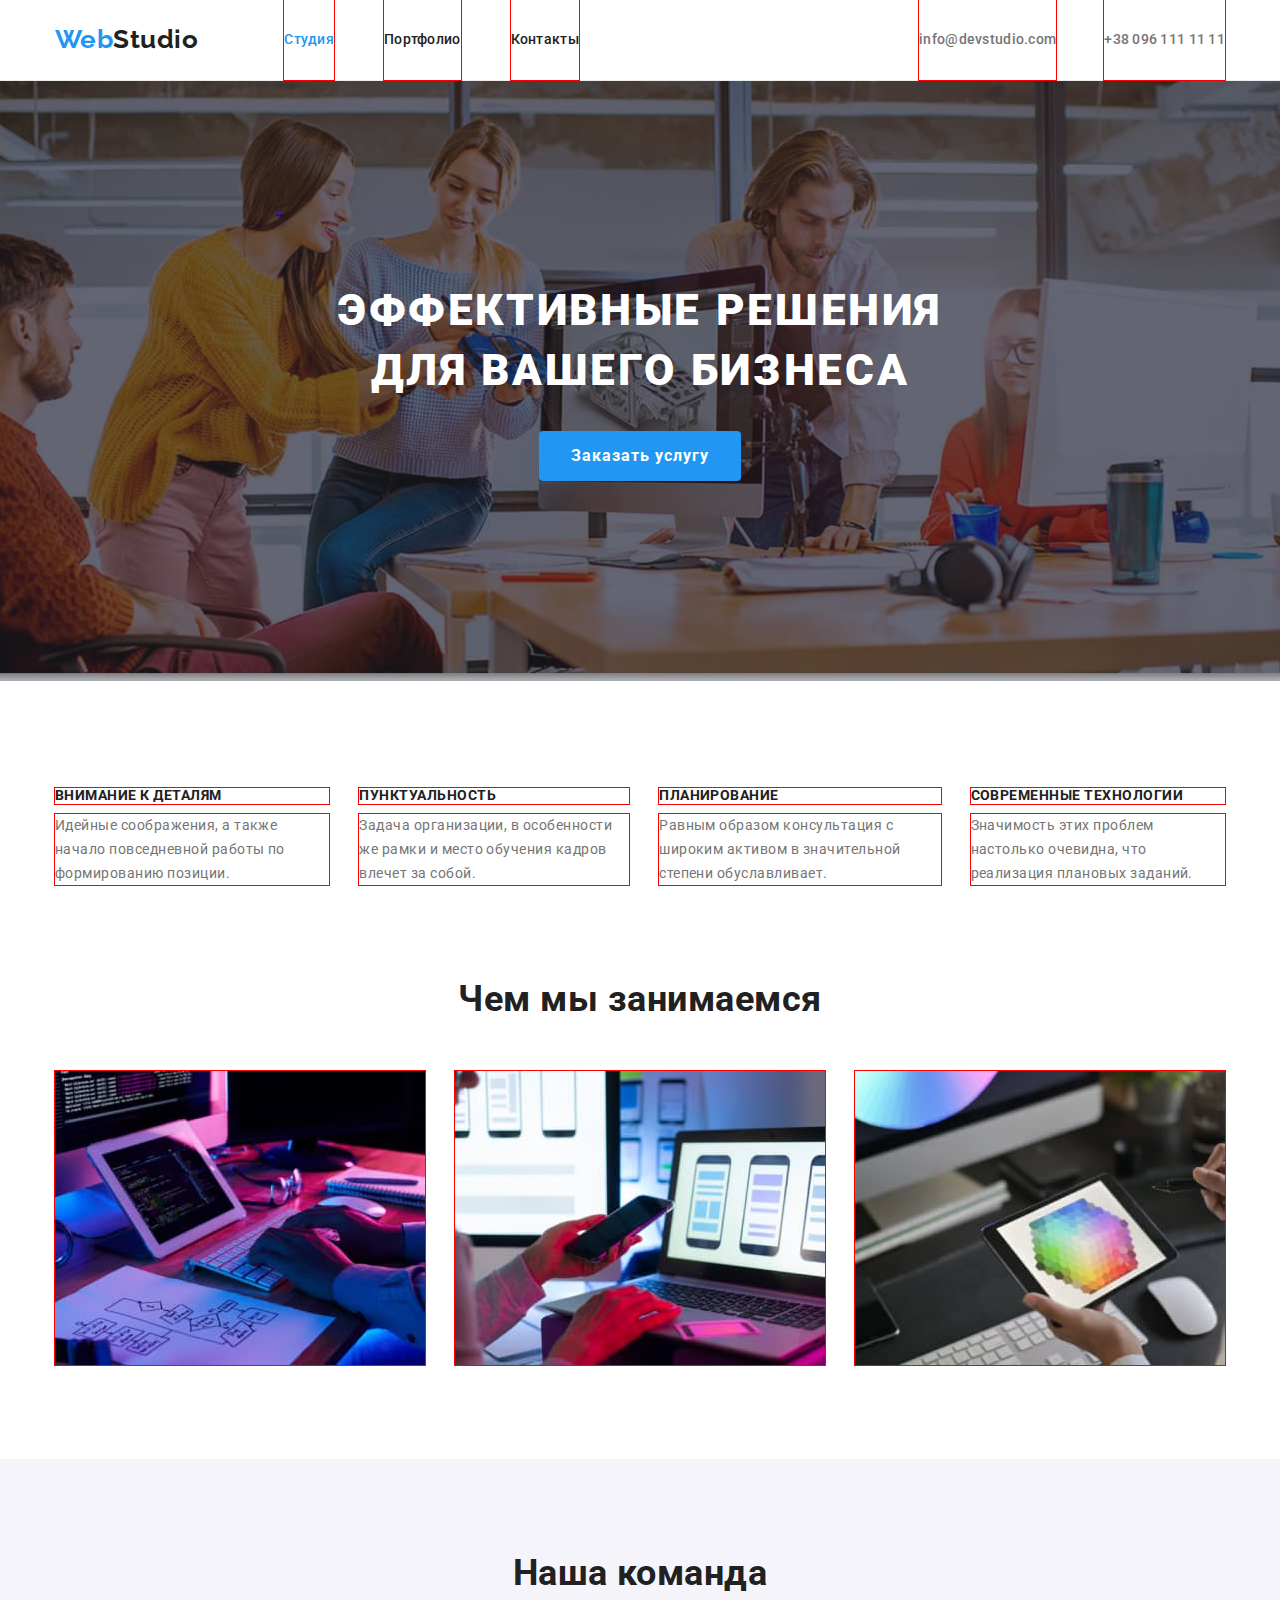
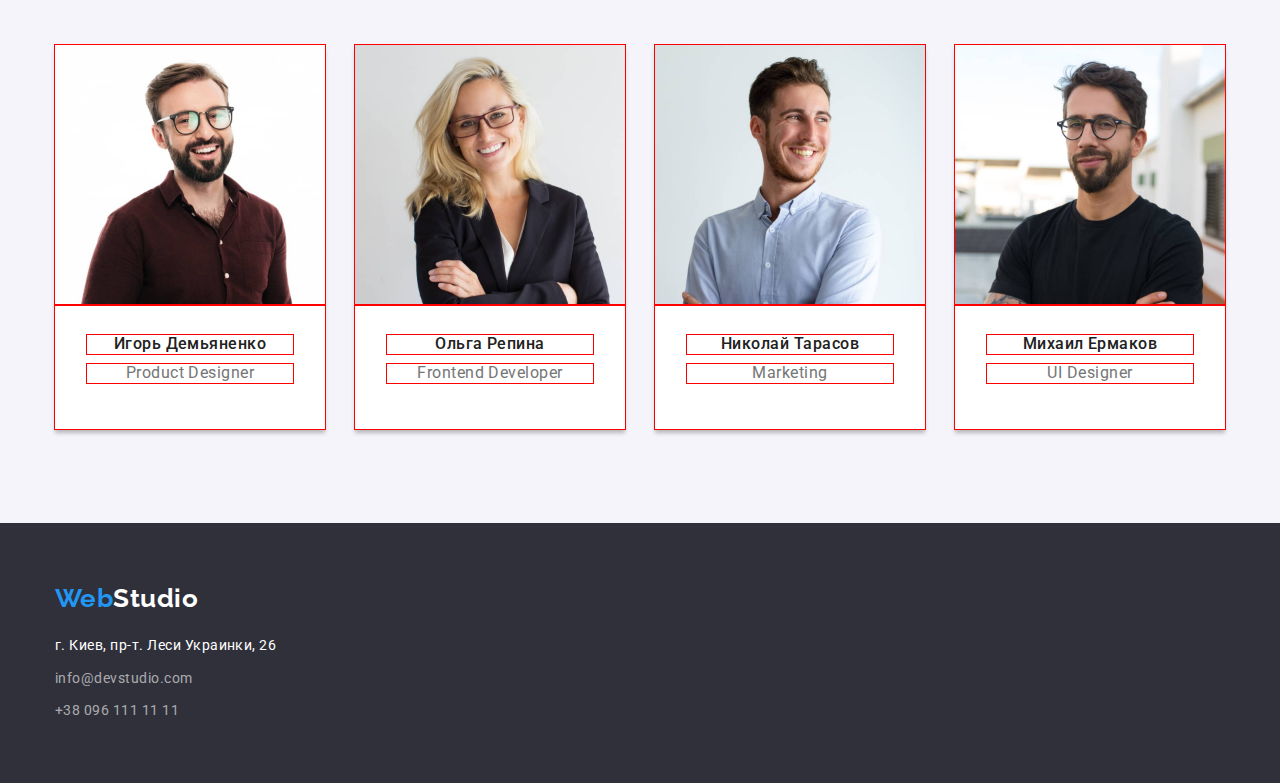
<file: index.html>
<!DOCTYPE html>
<html lang="ru">
    <head>
        <meta charset="UTF-8" />
        <meta http-equiv="X-UA-Compatible" content="IE=edge" />
        <meta name="viewport" content="width=device-width, initial-scale=1.0" />
        <title>Студия</title>
        <link rel="preconnect" href="https://fonts.googleapis.com">
        <link rel="preconnect" href="https://fonts.gstatic.com" crossorigin>
        <link href="https://fonts.googleapis.com/css2?family=Raleway:wght@700&family=Roboto:wght@400;500;700;900&display=swap" rel="stylesheet">
        <link rel="stylesheet" href="https://cdnjs.cloudflare.com/ajax/libs/modern-normalize/1.1.0/modern-normalize.min.css">
        <link rel="stylesheet" href="./css/styles.css">
    </head>

    <body>

        <!--Шапка страницы-->

        <header class="header-main">
            <div class="navigation-main container">
                <nav class="navigation">
                    <a href="./index.html" class="header-logo logo links "><span class="logo-style">Web</span>Studio</a>
                    <ul class="navigation-list list">
                        <li class="item">
                            <a href="./index.html" class="navigation-link links current">Студия</a>
                        </li>
                        <li class="item">
                            <a href="./portfolio.html" class="navigation-link links">Портфолио</a>
                        </li>
                        <li class="item">
                            <a href="" class="navigation-link links">Контакты</a>
                        </li>
                    </ul>
                </nav>
                
                <ul class="header-contacts-list list">
                    <li class="header-contacts-item item">
                        <a href="mailto:info@devstudio.com" class="header-contacts-link links">info@devstudio.com</a>
                    </li>
                    <li class="header-contacts-item item">
                        <a href="tel:+380961111111" class="header-contacts-link links">+38 096 111 11 11</a>
                    </li>
                
                </ul>
            </div>
        </header>

        <!--Основной контент-->

        <main>

        <!--Первая секция-->
            
            <section class="hero">
                <div class="container">
                    <h1 class="hero-title">Эффективные решения для вашего бизнеса</h1>
                
                    <button type="button" class="hero-button btn">Заказать услугу</button>
                </div>

            </section>

        <!--Вторая секция-->

            <section class="benefits">
                <div class="container">
                    <h2 style="display: none;">Наши преимущества</h2> <!--Скрытый заголовок-->

                <ul class=" benefits-list list">
                    <li class="item">
                        <h3 class="benefits-subtitle">Внимание к деталям</h3>
                        <p class="benefits-text">
                            Идейные соображения, а также начало повседневной работы по
                            формированию позиции.
                        </p>
                    </li>

                    <li class="item">
                        <h3 class="benefits-subtitle">Пунктуальность</h3>
                        <p class="benefits-text">
                            Задача организации, в особенности же рамки и место обучения кадров
                            влечет за собой.
                        </p>
                    </li>

                    <li class="item">
                        <h3 class="benefits-subtitle">Планирование</h3>
                        <p class="benefits-text">
                            Равным образом консультация с широким активом в значительной
                            степени обуславливает.
                        </p>
                    </li>

                    <li class="item">
                        <h3 class="benefits-subtitle">Современные технологии</h3>
                        <p class="benefits-text">
                            Значимость этих проблем настолько очевидна, что реализация
                            плановых заданий.
                        </p>
                    </li>
                </ul>
                </div>
            </section>
            
        <!--Третья секция-->
            
            <section class="workflow">
                <div class="container">
                    <h2 class="workflow-title">Чем мы занимаемся</h2>

                <ul class="workflow-list list">
                    <li class="item">
                        <img src="./images/workflow1.jpg" alt="Программист пишет код на клавиатуре" width="370"/>
                    </li>

                    <li class="item">
                        <img src="./images/workflow2.jpg" alt="Тестировщик проверяет изображение на телефоне" width="370"/>
                    </li>

                    <li class="item">
                        <img src="./images/workflow3.jpg" alt="Палитра цветов на планшете в виде ромба" width="370" />
                    </li>
                </ul>
                </div>
            </section>

        <!--Четвертая секция-->

            <section class="team">
                <div class="container">
                    <h2 class="team-title">Наша команда</h2>
                    <ul class="team-list list">
                        
                        <li class="item">
                            <div class="team-list-card-thumb">
                                <img src="./images/team-member1.jpg" alt="Фотография продукт дизайнера" width="270"/>
                            </div>
                        
                            <div class="team-list-content">
                                <h3 class="team-name">Игорь Демьяненко</h3>
                                <p class="team-position" lang="en">Product Designer</p>
                            </div>    
                        
                        </li>
                        
                        <li class="item">

                            <div class="team-list-card-thumb">
                                <img src="./images/team-member2.jpg" alt="Фотография фронтенд разработчика" width="270"/>
                            </div>                    
                            
                            
                            <div class="team-list-content">
                                <h3 class="team-name">Ольга Репина</h3>
                                <p class="team-position" lang="en">Frontend Developer</p>
                            </div>
                        </li>
                        
                        <li class="item">

                            <div class="team-list-card-thumb">
                                <img src="./images/team-member3.jpg" alt="Фотография маркетолога" width="270"/>
                            </div>
                            
                            <div class="team-list-content">
                                <h3 class="team-name">Николай Тарасов</h3>
                                <p class="team-position" lang="en">Marketing</p>
                            </div>    
                        
                        </li>
                        
                        <li class="item">

                            <div class="team-list-card-thumb">
                                <img src="./images/team-member4.jpg" alt="Фотография дизайнера" width="270"/>
                            </div>
                            
                            <div class="team-list-content">
                                <h3 class="team-name">Михаил Ермаков</h3>
                                <p class="team-position" lang="en">UI Designer</p>
                            </div>
                            
                        </li>

                    </ul>
                </div>
            </section>

        </main>

        <!--Подвал страницы-->

        <footer class="footer">

            <div class="container">
                <a class="footer-logo logo links" href="./index.html"><span class="logo-style">Web</span>Studio</a>

                <address class="footer-address">
                
                    <p class="footer-address-text">г. Киев, пр-т. Леси Украинки, 26</p>
                    <ul class="footer-address-list list">
                        
                        <li class="footer-address-item">
                            <a class="footer-address-links links" href="mailto:info@devstudio.com">info@devstudio.com</a>
                        </li>
                        
                        <li class="footer-address-item">
                            <a class="footer-address-links links" href="tel:+380961111111">+38 096 111 11 11</a>
                        </li>
                    
                    </ul>

                </address>
            </div>

        </footer>

    </body>

</html>
</file>
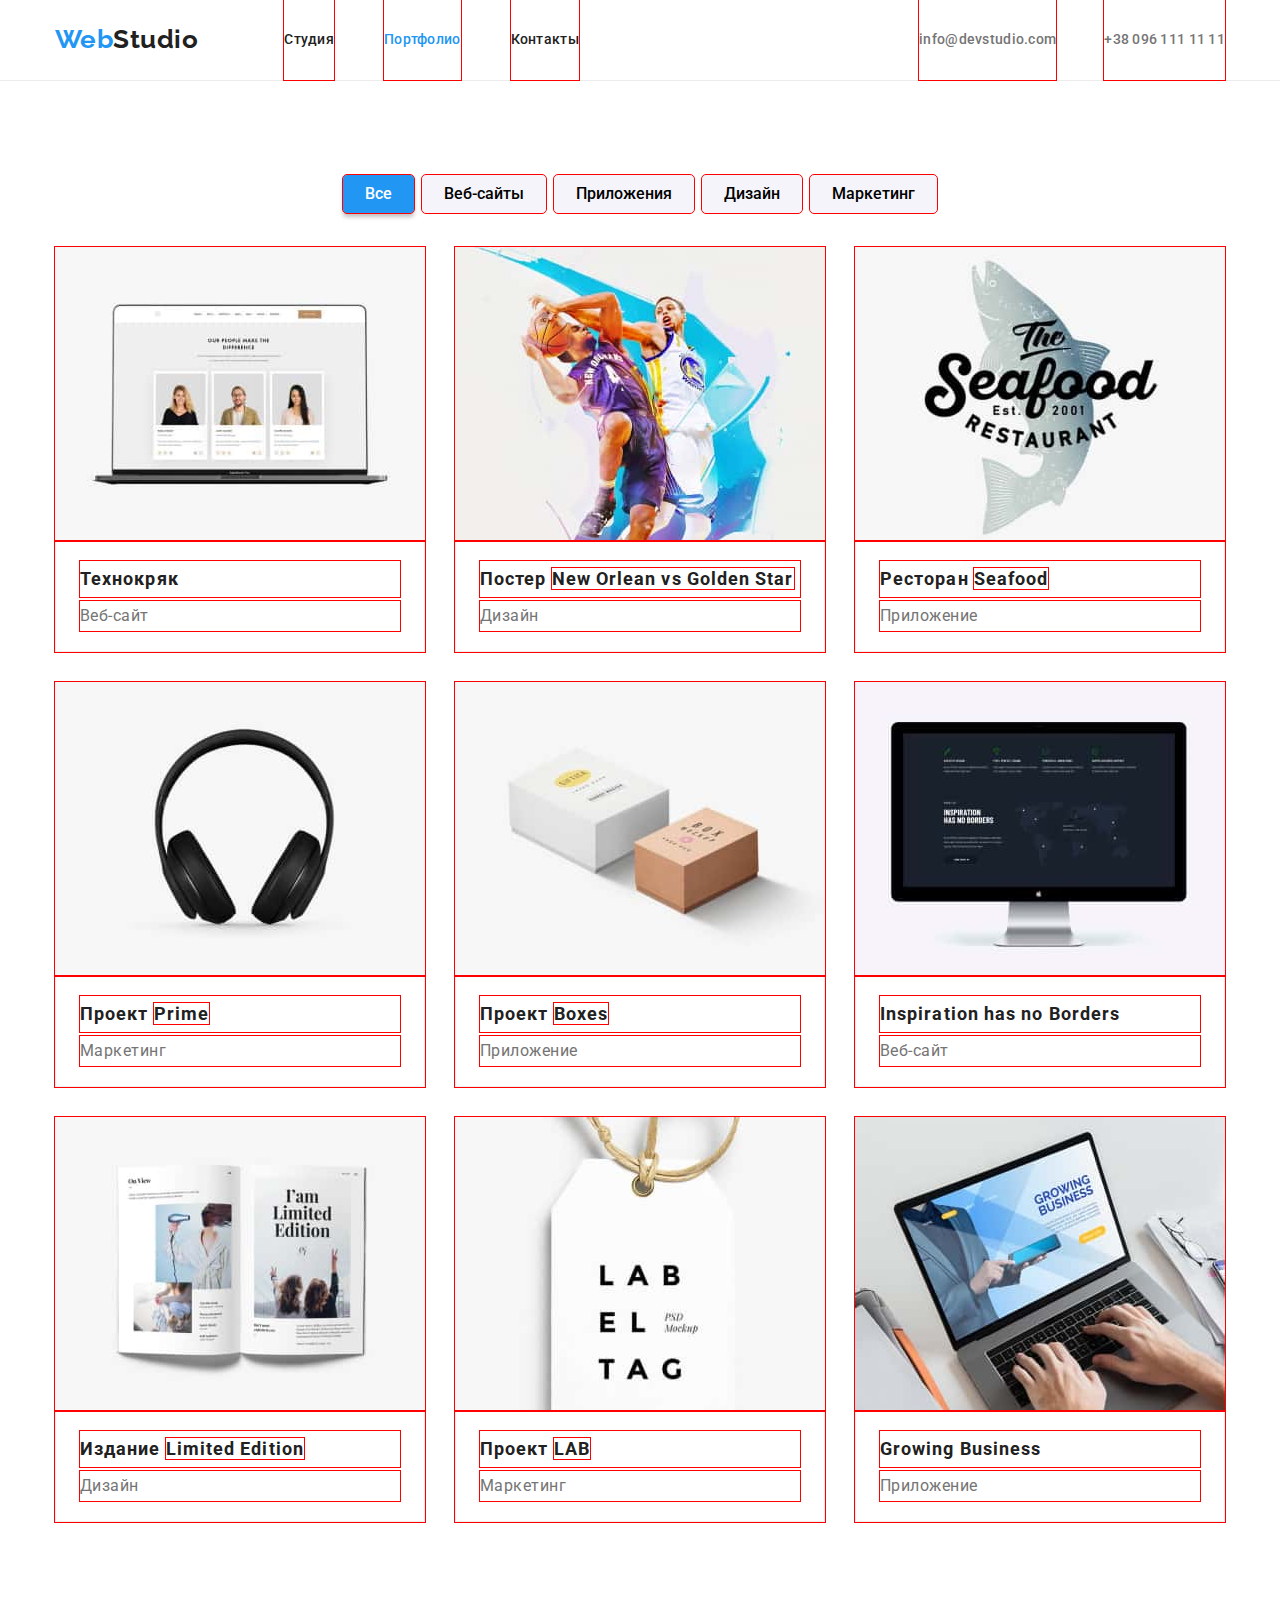
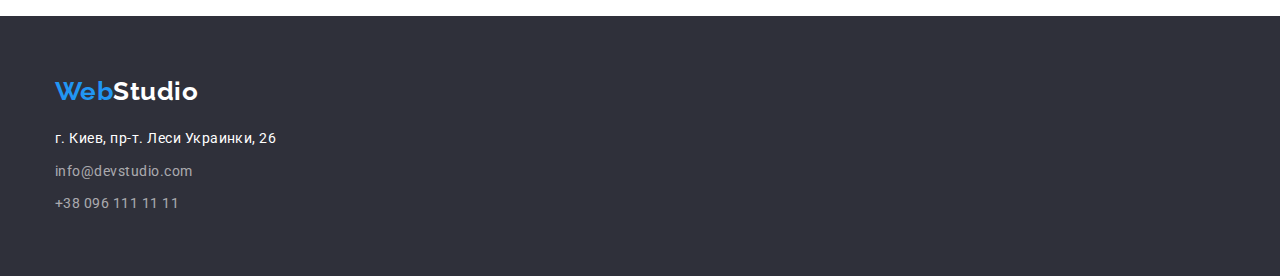
<file: portfolio.html>
<!DOCTYPE html>
<html lang="ru">
<head>
    <meta charset="UTF-8">
    <meta http-equiv="X-UA-Compatible" content="IE=edge">
    <meta name="viewport" content="width=device-width, initial-scale=1.0">
    <title>Портфолио</title>
    <link rel="preconnect" href="https://fonts.googleapis.com">
    <link rel="preconnect" href="https://fonts.gstatic.com" crossorigin>
    <link href="https://fonts.googleapis.com/css2?family=Raleway:wght@700&family=Roboto:wght@400;500;700;900&display=swap" rel="stylesheet">
    <link rel="stylesheet" href="https://cdnjs.cloudflare.com/ajax/libs/modern-normalize/1.1.0/modern-normalize.min.css">
    <link rel="stylesheet" href="./css/styles.css">
</head>

<body>

    <!--Шапка страницы-->

    <header class="header-main">
        <div class="navigation-main container">
            <nav class="navigation">
                <a href="./index.html" class="header-logo logo links "><span class="logo-style">Web</span>Studio</a>
                <ul class="navigation-list list">
                    <li class="item">
                        <a href="./index.html" class="navigation-link links">Студия</a>
                    </li>
                    <li class="item">
                        <a href="./portfolio.html" class="navigation-link links current">Портфолио</a>
                    </li>
                    <li class="item">
                        <a href="" class="navigation-link links">Контакты</a>
                    </li>
                </ul>
            </nav>
            
            <ul class="header-contacts-list list">
                <li class="header-contacts-item item">
                    <a href="mailto:info@devstudio.com" class="header-contacts-link links">info@devstudio.com</a>
                </li>
                <li class="header-contacts-item item">
                    <a href="tel:+380961111111" class="header-contacts-link links">+38 096 111 11 11</a>
                </li>
            
            </ul>
        </div>
    </header>

    <!--Секция примеров работ-->
    <main>    
        <section class="portfolio">

        <h1 style="display: none;">Портфолио</h1> <!--Скрытый заголовок-->
            
            <div class="container">
                <ul class="portfolio-btn-list list">
                    <li class="portfolio-btn-item item">
                        <button class="portfolio-btn-button btn current" type="button">Все</button>
                    </li>
    
                    <li class="portfolio-btn-item item">
                        <button class="portfolio-btn-button btn" type="button">Веб-сайты</button>
                    </li>
    
                    <li class="portfolio-btn-item item">
                        <button class="portfolio-btn-button btn" type="button">Приложения</button>
                    </li>
    
                    <li class="portfolio-btn-item item">
                        <button class="portfolio-btn-button btn" type="button">Дизайн</button>
                    </li>
    
                    <li class="portfolio-btn-item item">
                        <button class="portfolio-btn-button btn" type="button">Маркетинг</button>
                    </li>
                </ul>
    
                <ul class="portfolio-card-list list">
                    <li class="portfolio-card-item item">
                        <a class="portfolio-card-link links" href="">
                            
                            <img src="./images/project1.jpg" width="370" alt="Ноутбук с открытым веб-сайтом">
                            
                            <div class="portfolio-card-content">
                                <h2 class="portfolio-card-subtitle">Технокряк</h2>
                                <p class="portfolio-card-text">Веб-сайт</p>
                            </div>
                        </a>
                    </li>
    
                    <li class="portfolio-card-item item">
                        <a class="portfolio-card-link links" href="">
                            
                            <img src="./images/project2.jpg" width="370" alt="Постер с двумя баскетболистами которые борятся за мяч">
                        
                            <div class="portfolio-card-content">
                                <h2 class="portfolio-card-subtitle">Постер <span lang="en">New Orlean vs Golden Star</span></h2>
                                <p class="portfolio-card-text">Дизайн</p>
                            </div>
                        </a>
                    </li>
    
                    <li class="portfolio-card-item item">
                        <a class="portfolio-card-link links" href="">
                            
                            <img src="./images/project3.jpg" width="370" alt="Логотип ресторана морепродуктов">
                            
                            <div class="portfolio-card-content">
                                <h2 class="portfolio-card-subtitle">Ресторан <span lang="en">Seafood</span></h2>
                                <p class="portfolio-card-text">Приложение</p>
                            </div>
                        </a>
                    </li>
    
                    <li class="portfolio-card-item item">
                        <a class="portfolio-card-link links" href="">
                                
                            <img src="./images/project4.jpg" width="370" alt="Полноразмерные наушники" >
                            
                            <div class="portfolio-card-content">
                                <h2 class="portfolio-card-subtitle">Проект <span lang="en">Prime</span></h2>
                                <p class="portfolio-card-text">Маркетинг</p>
                            </div>
                        </a>
                    </li>
    
                    <li class="portfolio-card-item item">
                        <a class="portfolio-card-link links" href="">
                                
                            <img src="./images/project5.jpg" width="370" alt="Две коробки, маленькая белая и большая коричневая">
                            
                            <div class="portfolio-card-content">
                                <h2 class="portfolio-card-subtitle">Проект <span lang="en">Boxes</span></h2>
                                <p class="portfolio-card-text">Приложение</p>
                            </div>
                        </a>
                    </li>
    
                    <li class="portfolio-card-item item">
                        <a class="portfolio-card-link links" href="">
                                
                            <img src="./images/project6.jpg" width="370" alt="Компьютер моноблок с открытыс сайтом на экране">
                            
                            <div class="portfolio-card-content">
                                <h2 class="portfolio-card-subtitle" lang="en">Inspiration has no Borders</h2>
                                <p class="portfolio-card-text">Веб-сайт</p>
                            </div>
                        </a>
                    </li>
    
                    <li class="portfolio-card-item item">
                        <a class="portfolio-card-link links" href="">
                                
                            <img src="./images/project7.jpg" width="370" alt="Открытый журнал со статьями">
                            
                            <div class="portfolio-card-content">
                                <h2 class="portfolio-card-subtitle">Издание <span lang="en">Limited Edition</span></h2>
                                <p class="portfolio-card-text">Дизайн</p>
                            </div>
                        </a>
                    </li>
    
                    <li class="portfolio-card-item item">
                        <a class="portfolio-card-link links" href="">
                                
                            <img src="./images/project8.jpg" width="370" alt="Бирка с названием проекта">
                            
                            <div class="portfolio-card-content">
                                <h2 class="portfolio-card-subtitle">Проект <span lang="en">LAB</span></h2>
                                <p class="portfolio-card-text">Маркетинг</p>
                            </div>
                        </a>
                    </li>
    
                    <li class="portfolio-card-item item">
                        <a class="portfolio-card-link links" href="">
                                
                            <img src="./images/project9.jpg" width="370" alt="Ноутбук с открытым приложением">
                            
                            <div class="portfolio-card-content">
                                <h2 class="portfolio-card-subtitle" lang="en">Growing Business</h2>
                                <p class="portfolio-card-text">Приложение</p>
                            </div>
                        </a>
                    </li>
    
                </ul>
            </div>
            

        </section>
    
    </main>
                <!--Подвал страницы-->

        <footer class="footer">

            <div class="container">
                <a class="footer-logo logo links" href="./index.html"><span class="logo-style">Web</span>Studio</a>

                <address class="footer-address">
                
                    <p class="footer-address-text">г. Киев, пр-т. Леси Украинки, 26</p>
                    <ul class="footer-address-list list">
                        <li class="footer-address-item">
                            <a class="footer-address-links links" href="mailto:info@devstudio.com">info@devstudio.com</a>
                        </li>
                        <li class="footer-address-item">
                            <a class="footer-address-links links" href="tel:+380961111111">+38 096 111 11 11</a>
                        </li>
                    </ul>

                </address>
            </div>

        </footer>
</body>

</html>
</file>
<file: css/styles.css>
:root {
    --main-text-color: #212121;
    --secondary-text-color: #757575;
    --icons-color: #AFB1B8;
    --main-white-color: #FFFFFF;
    --action-color: #2196F3;
    --signature-color: rgba(255, 255, 255, 0.6);
    --footer-bg: #2F303A;
    --additional-bg: #F5F4FA;
    --border-line-color: #ECECEC;
    --secondary-border-line-color: #EEEEEE;
    --main-choice-color: #188ce8;
}

body {
    color: var(--main-text-color);
    background-color: var(--main-white-color);

    font-family: 'Roboto', sans-serif;  
    letter-spacing: 0.03em;
}

                                                /* Utility */

.list {
    list-style-type: none;
    margin: 0;
    padding: 0;
}

.links {
    text-decoration: none;
}

.container {
    padding-left: 15px;
    padding-right: 15px;
    width: 1200px;
    margin-left: auto;
    margin-right: auto;
}

.header-main {
    border-bottom: 1px solid var(--border-line-color);
}

.btn {
    cursor: pointer;
    font-family: inherit;
    border-radius: 4px;
    border-style: none;
}

img {
    display: block;
}

.item * {
    outline: 1px solid red; 
}

                                /* Шапка */

.navigation,
.navigation-list,
.header-contacts-list{
    display: flex;
    align-items: center
}

.navigation-main {
    display: flex;
}

.navigation-list .item:not(:last-child) {
    margin-right: 50px;
}

.header-contacts-list {
    margin-left: auto;
}

.header-contacts-list .header-contacts-item:not(:last-child) {
    margin-right: 48px;
}

.logo {
    font-family: 'Raleway', sans-serif;
    font-weight: 700;
    font-size: 26px;
    color: var(--main-text-color);
    line-height: 1.2;
}

.header-logo {
    margin-right: 86px;
    padding-top: 24px;
    padding-bottom: 24px;
}

.navigation-link {
    color: var(--main-text-color);
}

.header-contacts-link  {
    color: var(--secondary-text-color);
}

.navigation-link,
.header-contacts-link {
    display: block;
    padding-top: 32px;
    padding-bottom: 32px;
    font-weight: 500;
    font-size: 14px;
    line-height: 1.14;
    letter-spacing: 0.02em;
}

                                /* Hover effects */
.logo-style,
.navigation-link:hover,
.navigation-link:focus,
.navigation-link.current,
.footer-links:hover,
.footer-links:focus,
.footer-address-links:hover,
.footer-address-links:focus {
    color: var(--action-color);
}

/* .header-contacts-item:hover .envelope-icon,
.header-contacts-item:focus .envelope-icon,
.header-contacts-item:hover .phone-icon,
.header-contacts-item:focus .phone-icon {
    fill: var(--action-color);
}
.header-contacts-item:hover .header-contacts-link,
.header-contacts-item:focus .header-contacts-link{
    color: var(--action-color);
} */

.header-contacts-link:hover,
.header-contacts-link:focus,
.header-contacts-link:hover .envelope-icon,
.header-contacts-link:focus .envelope-icon,
.header-contacts-link:hover .phone-icon,
.header-contacts-link:focus .phone-icon {
    fill: var(--action-color);
    color: var(--action-color);
}

                                /* Icons */

                                /* Icons for header via bg*/

/* .header-contacts-icon {
    width: 16px;
    height: 12px;
} 
.mail-icon::before {
    content: "";
    display: inline-flex;
    margin-right: 10px;
    width: 16px;
    height: 12px;
    background-image: url(../images/icons/links-envelope.svg);
    background-size: contain;
}

.phone-icon::before {
    content: "";
    display: inline-flex;
    margin-right: 10px;
    width: 10px;
    height: 16px;
    background-image: url(../images/icons/links-smartphone.svg);
    background-size: contain;
} */

                                        /* Icons as inline svg */
.header-contacts-item {
    display: flex;
    align-items: center;

}

.envelope-icon,
.phone-icon {
    margin-right: 10px;
    fill: var(--secondary-text-color);
    cursor: pointer;
}



                                            /* Герой */

.hero {
    background-color: var(--footer-bg);
    text-align: center;
    padding-top: 200px;
    padding-bottom: 200px;
    margin-left: auto;
    margin-right: auto;

    max-width: 1600px;
    height: 600px;
    
    background-image: 
    linear-gradient( 
    rgba(47, 48, 58, 0.4), 
    rgba(47, 48, 58, 0.4)
    ),
    url(../images/hero-image.jpg);
    background-size: cover;
    background-position: top;
    background-repeat: no-repeat;
}

.hero > .container {
    width: 696px;
}

.hero-title {
    color: var(--main-white-color);
    margin-top: 0;
    margin-bottom: 30px;

    font-weight: 900;
    font-size: 44px;
    line-height: 1.36;
    letter-spacing: 0.06em;
    
    text-transform: uppercase;

    /* min-width: 676px; */
}

                                            /* Hero button */

.hero-button {
    background-color: var(--action-color);
    color: var(--main-white-color);

    font-weight: 700;
    font-size: 16px;
    line-height: 1.87;
    letter-spacing: 0.06em;
    
    min-width: 200px;
    padding: 10px 32px;
}

.hero-button:hover,
.hero-button:focus {
    background-color: var(--main-choice-color);
}


                                          /* Наши преимущества */

.benefits {
    padding-top: 107px;
    padding-bottom: 94px;
}

.benefits-list {
    display: flex;
}

.benefits-list .item + .item {
    margin-left: 30px;
}

.benefits-subtitle{
    font-weight: 700;
    font-size: 14px;
    line-height: 1.14;
    text-transform: uppercase; 
    margin-top: 0;
    margin-bottom: 10px;
}

.benefits-text {
    color: var(--secondary-text-color);
    font-size: 14px;
    line-height: 1.7;
    margin-top: 0;
    margin-bottom: 0;
}


                                /* Icons for benefits section as background */

/* .benefits-list .item {
width: 270px;
height: 120px;
background-color: var(--additional-bg);
}

.benefits-list .item::before {
content: "";
display: block;
height: 120px; 

background-color: var(--additional-bg);
background-repeat: no-repeat;
background-position: center;
background-size: 70px;; 
margin-bottom: 30px;
} 

.benefits-list .item:nth-child(1)::before {
background-image: url(../images/icons/workflow-1-antenna.svg);
}

.benefits-list .item:nth-child(2)::before {
background-image: url(../images/icons/workflow-2-clock.svg);
}

.benefits-list .item:nth-child(3)::before {
background-image: url(../images/icons/workflow-3-diagram.svg);
}

.benefits-list .item:nth-child(4)::before {
background-image: url(../images/icons/workflow-4-astronaut.svg);
} */

                                /* Icons for benefits as inline svg */

.benefits-icon-box {
    display: flex;
    justify-content: center;
    align-items: center;
    
    height: 120px;
    margin-bottom: 30px;

    background-color: var(--additional-bg); 
}

.benefits-icon {
    width: 70px;
    height: 70px;
    fill: currentColor;
}


                                            /* Наши работы */

.workflow {
    padding-bottom: 94px;
}

.workflow-list {
    display: flex;
}

.workflow-list .item + .item {
    margin-left: 30px;
}

.workflow-title {
    margin-top: 0;
    margin-bottom: 50px;

    font-weight: 700;
    font-size: 36px;
    line-height: 1.16;
    text-align: center;
}


                                            /* Наша команда */

.team {
    background-color: var(--additional-bg);
    padding-top: 94px;
    padding-bottom: 94px;
}

.team-title {
    margin-top: 0;
    margin-bottom: 50px;
    text-align: center;

    font-weight: 700;
    font-size: 36px;
    line-height: 1.16;
}

.team-list {
    display: flex;
}

.team-list .item + .item {
    margin-left: 30px;
}

.team-list > .item {
    box-shadow: 0px 4px 4px rgba(0, 0, 0, 0.25);
    /* box-shadow: 0px 1px 3px rgba(0, 0, 0, 0.12), 
    0px 1px 1px rgba(0, 0, 0, 0.14), 
    0px 2px 1px rgba(0, 0, 0, 0.2) */
}


.team-name {
    margin-top: 0;
    margin-bottom: 10px;
    
    font-weight: 500;
    font-size: 16px;
    line-height: 1.18;
}

.team-position {
    margin-top: 0;
    margin-bottom: 16px;

    color: var(--secondary-text-color);

    font-size: 16px;
    line-height: 1.18;
}

.team-list-content {
    padding: 30px 32px;

    text-align: center;
    background-color: var(--main-white-color);
}

                                /* Team socials set as background */

/* .team-socials-icon-box {
    display: flex;
    justify-content: space-between;
}

.team-socials-item {
    width: 44px;
    height: 44px;
    border-radius: 50%;
    background-repeat: no-repeat;
    background-position: center;
    background-size: 20px;
}

.team-socials-item:nth-child(1) {
    background-image: url(../images/icons/social-1-instagram.svg);
}
.team-socials-item:nth-child(2) {
    background-image: url(../images/icons/social-2-twitter.svg);
}
.team-socials-item:nth-child(3) {
    background-image: url(../images/icons/social-3-facebook.svg);
}
.team-socials-item:nth-child(4) {
    background-image: url(../images/icons/social-4-linkedin.svg);
}
.team-socials-item:hover {
    background-color: var(--action-color);
} */


                                /* Team socials set as inline svg */

.team-socials-icon-box {
    display: flex;
}

.team-socials-link {
    display: flex;
    justify-content: center;
    align-items: center;
    width: 44px;
    height: 44px;
    border-radius: 50%;
}

.team-socials-item:not(:first-child) {
    margin-left: 10px;
}

.team-socials-icon {
    fill: var(--icons-color);
    width: 20px;
    height: 20px;
}

.team-socials-link:hover .team-socials-icon,
.team-socials-link:hover,
.team-socials-link:focus .team-socials-icon,
.team-socials-link:focus {
    background-color: var(--action-color);
    fill: var(--main-white-color);
}


                                            /* Clients */

.clients {
    padding-top: 94px;
    padding-bottom: 94px;
}

.clients-title {
margin-top: 0;
margin-bottom: 50px;
font-weight: 700;
font-size: 36px;
line-height: 1.16;
text-align: center;
}

.clients-list {
    display: flex;
}

                            /* Clients icons as background */

/* .clients-item {
    width: 170px;
    height: 92px;
    
    background-repeat: no-repeat;
    background-position: center;
}

.clients-item:not(:last-child) {
    margin-right: 30px;
}

.clients-item:nth-child(1) {
    background-image: url(../images/icons/logo-1.svg);
}
.clients-item:nth-child(2) {
    background-image: url(../images/icons/logo-2.svg);
}
.clients-item:nth-child(3) {
    background-image: url(../images/icons/logo-3.svg);
}
.clients-item:nth-child(4) {
    background-image: url(../images/icons/logo-4.svg);
}
.clients-item:nth-child(5) {
    background-image: url(../images/icons/logo-5.svg);
}
.clients-item:nth-child(6) {
    background-image: url(../images/icons/logo-6.svg);
} */


                            /* Client icons as inline svg */

.clients-link {
display: flex;
width: 170px;
height: 92px;
justify-content: center;
align-items: center;
border: 1px solid var(--icons-color);
}

.clients-item:not(:first-child) {
    margin-left: 30px;
}

.clients-icon {
    fill: var(--icons-color);
    width: 106px;
    height: 60px;
}

.clients-link:hover .clients-icon,
.clients-link:hover,
.clients-link:focus .clients-icon,
.clients-link:focus {
    fill: var(--action-color);
    border-color: var(--action-color);
}

                                            /* Portfolio */


.portfolio {
    padding-top: 94px;
    padding-bottom: 94px;
}

                                                /* Portfolio buttons */


.portfolio-btn-list {
    display: flex;
    justify-content: center;
}

.portfolio-btn-item  {
    margin-right: 8px;
    margin-bottom: 34px;
    
    border-radius: 4px;
}
.portfolio-btn-button.current,
.portfolio-btn-button:hover,
.portfolio-btn-button:focus {
        background-color: var(--action-color);
        color:var(--main-white-color);
box-shadow: 0px 4px 4px rgba(0, 0, 0, 0.25);
}


.portfolio-btn-item:nth-last-child(-n + 1) {
    margin-right: 0;
}

.portfolio-btn-button {
    background-color: var(--additional-bg);

    font-weight: 500;
    font-size: 16px;
    line-height: 1.62;

    padding: 6px 22px;

}

                                        /* Portfolio cards */

.portfolio-card-list {
    display: flex;
    flex-wrap: wrap;

    margin-top: -30px;
    margin-left: -30px;
}

.portfolio-card-item {
    margin-top: 30px;
    margin-left: 30px;
    flex-basis: calc(100% / 3 - 30px);
}

.portfolio-card-item:hover {
    box-shadow: 0 1px 1px rgba(0, 0, 0, 0.12), 
    0 4px 4px rgba(0, 0, 0, 0.06), 
    1px 4px 6px rgba(0, 0, 0, 0.16);
}

.portfolio-card-content {
    border-left: 1px solid var(--secondary-border-line-color);
    border-right: 1px solid var(--secondary-border-line-color);
    border-bottom: 1px solid var(--secondary-border-line-color);
    
    padding: 20px 24px;

}

.portfolio-card-subtitle {
    margin-top: 0;
    margin-bottom: 4px;
    
    color: var(--main-text-color);
    font-weight: 700;
    font-size: 18px;
    line-height: 2;
    letter-spacing: 0.06em;
}

.portfolio-card-text {
    margin-top: 0;
    margin-bottom: 0;
    color: var(--secondary-text-color);
    
    font-size: 16px;
    line-height: 1.87;
}


                                    /* Подвал на страницах */

.footer {
    background-color: var(--footer-bg);
    padding-top: 60px;
    padding-bottom: 60px;
}

.footer-address-text {
    color: var(--main-white-color);
    margin-top: 0;
    margin-bottom: 9px;
}

.footer-address-links {
    color: var(--signature-color);
    display: inline-block;
}

.footer-address-text,
.footer-address-links {
    font-size: 14px;
    line-height: 1.7;
    font-style: normal;
}

.footer-logo {
    display: inline-block;
    color: var(--main-white-color);
    margin-bottom: 20px;
}

.footer-address-item {
    margin-bottom: 9px;
}

.footer-address-item:last-child {
    margin-bottom: 0;
}


                            /* Footer join */

.footer-container {
    display: flex;
}

.footer-join-us {  
    margin-left: 70px;
    padding-top: 12px;
    padding-bottom: 100px;
}

.footer-join-us > .text {
    margin: 0;
    padding: 0;
    margin-bottom: 20px;

    color: var(--main-white-color);
    font-weight: 700;
    font-size: 14px;
    line-height: 1.14;
    text-transform: uppercase;
}

.footer-join-us-list {
    display: flex;
}


                            /* Icons as background images */
/* 
.footer-join-list > .item {
    width: 44px;
    height: 44px;
    margin-right: 10px;
    border-radius: 50%;
    background-color: var(--main-text-color);
    background-repeat: no-repeat;
    background-position: center;
    background-size: 20px;

    cursor: pointer;
}

.footer-join-list > .item:nth-child(1) {
    background-image: url(../images/icons/instagram-2.svg);
}
.footer-join-list > .item:nth-child(2) {
    background-image: url(../images/icons/twitter-1.svg);
}
.footer-join-list > .item:nth-child(3) {
    background-image: url(../images/icons/facebook-1.svg);
}
.footer-join-list > .item:nth-child(4) {
    background-image: url(../images/icons/linkedin-1.svg);
}

.footer-join-list > .item:hover,
.footer-join-list > .item:focus {
    background-color: var(--action-color);
} */

                            /* Icons as inline svg */

.footer-join-us-link {
    display: flex;
    width: 44px;
    height: 44px;
    border-radius: 50%;
    justify-content: center;
    align-items: center;
    background-color: rgba(255, 255, 255, 0.1);
    box-shadow: 0px 4px 4px rgba(0, 0, 0, 0.25);
    cursor: pointer;
}

.footer-join-us-item:not(:first-child) {
    margin-left: 10px;
}

.footer-join-us-icon {
    fill: var(--main-white-color);
    width: 20px;
    height: 20px;
}

.footer-join-us-link:hover,
.footer-join-us-link:focus {
    background-color: var(--action-color);
}
</file>
